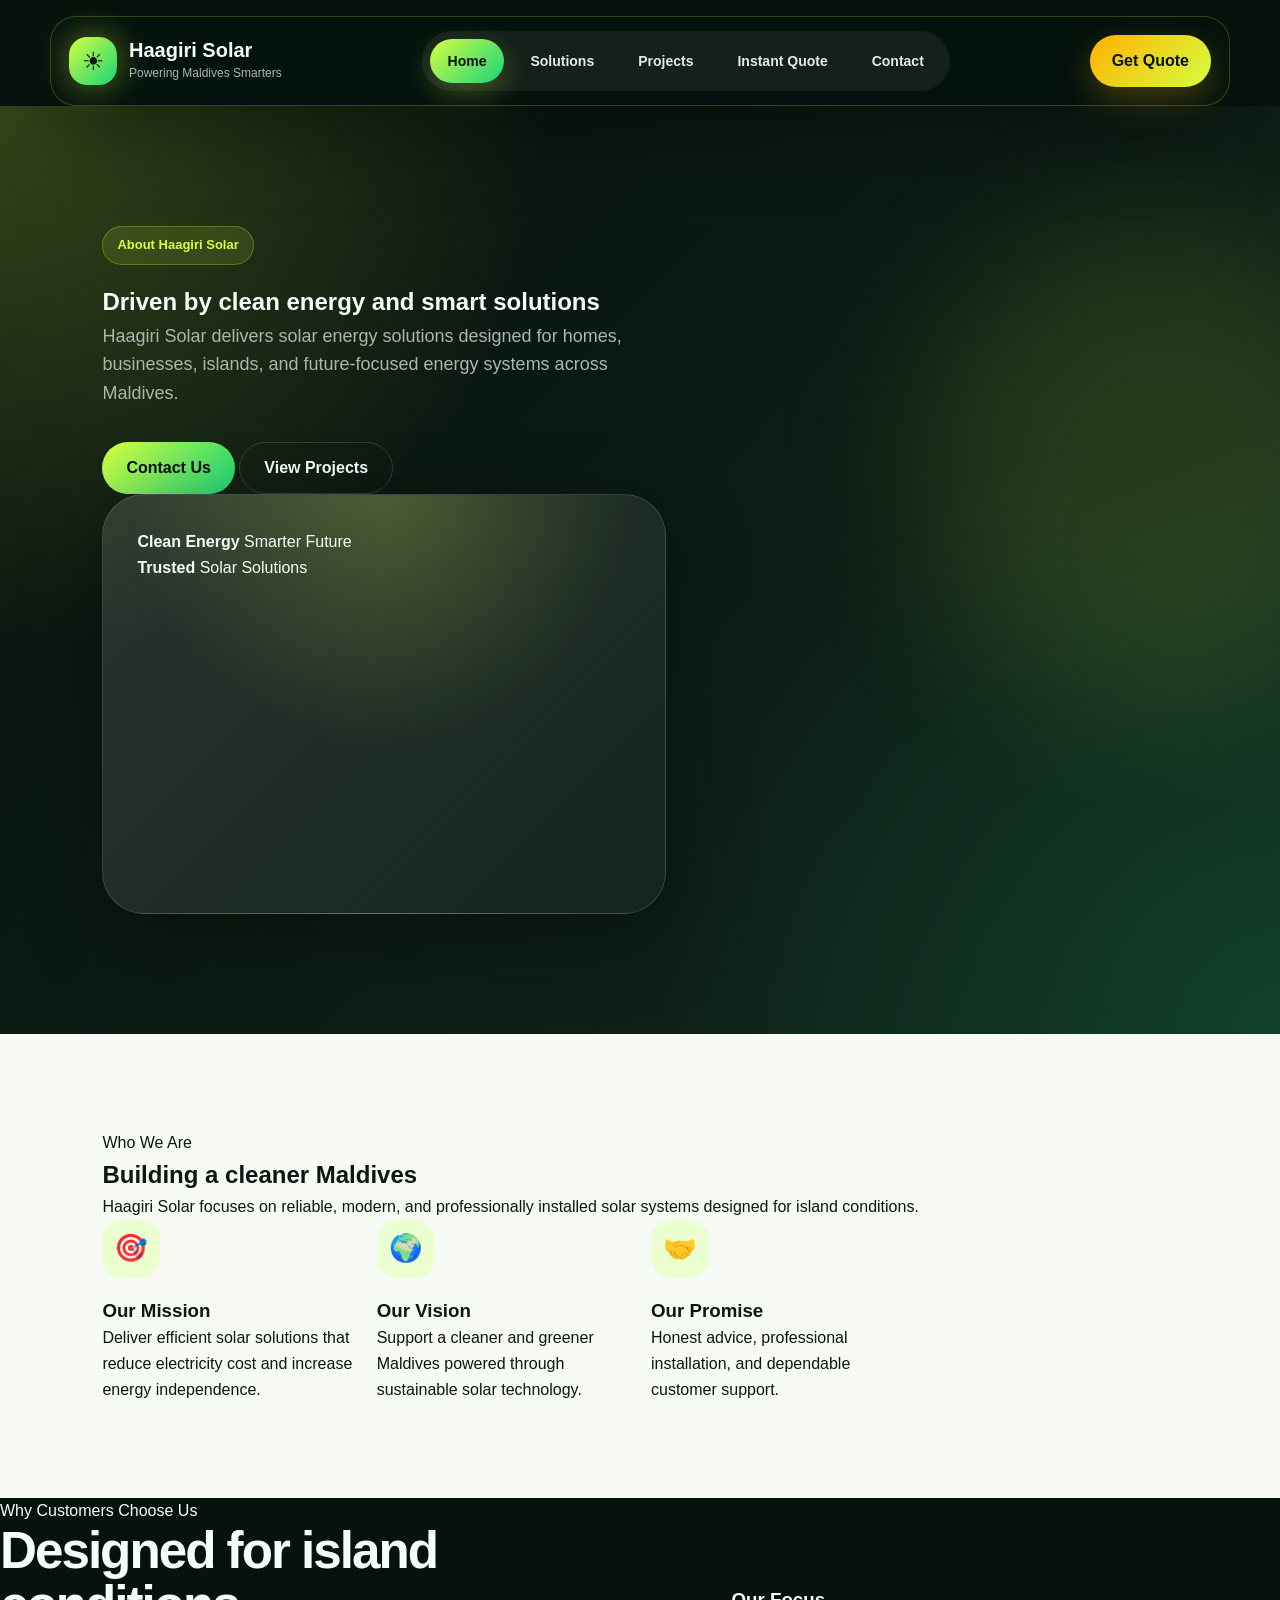
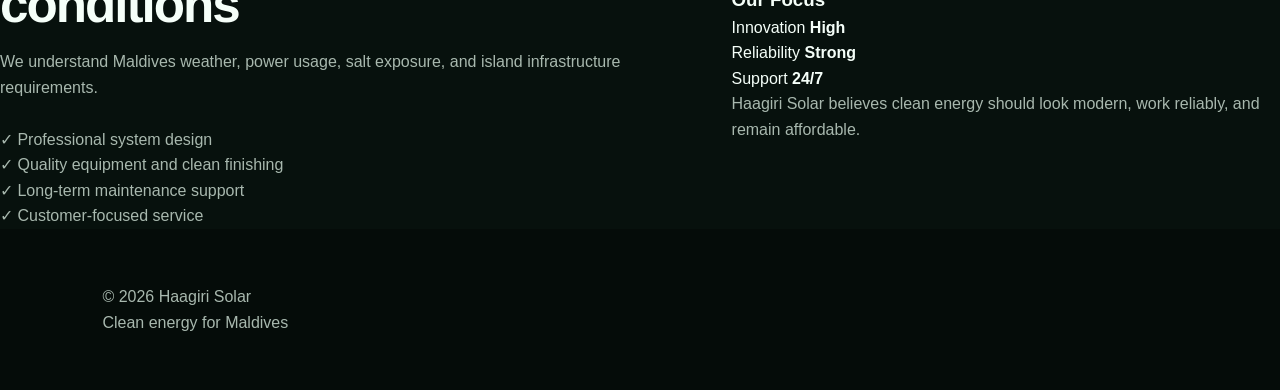
<file: about.html>
<!DOCTYPE html>
<html lang="en">
<head>
<meta charset="UTF-8">
<meta name="viewport" content="width=device-width, initial-scale=1.0">
<title>About | Haagiri Solar</title>

<link rel="stylesheet" href="style.css">
<script defer src="script.js"></script>
</head>
<body>

<header class="header">
  <a href="#home" class="logo">
    <span class="logo-sun">☀</span>
    <div>
      <h1>Haagiri Solar</h1>
      <p>Powering Maldives Smarters</p>
    </div>
  </a>

  <nav id="nav">
    <a href="#home" class="active">Home</a>
    <a href="#solutions">Solutions</a>
    <a href="#projects">Projects</a>
    <a href="#quote">Instant Quote</a>
    <a href="#contact">Contact</a>
  </nav>

  <a href="#quote" class="nav-quote">Get Quote</a>

  <button class="menu-btn" onclick="toggleMenu()">☰</button>
</header>

<section class="hero">
  <div class="hero-glow"></div>

  <div class="container hero-grid">
    <div class="hero-content">

      <div class="badge">About Haagiri Solar</div>

      <h1>Driven by clean energy and smart solutions</h1>

      <p>
        Haagiri Solar delivers solar energy solutions designed for
        homes, businesses, islands, and future-focused energy systems
        across Maldives.
      </p>

      <div class="hero-actions">
        <a href="contact.html" class="btn primary">Contact Us</a>
        <a href="projects.html" class="btn ghost">View Projects</a>
      </div>

    </div>

    <div class="solar-card">

      <div class="floating-card card-one">
        <strong>Clean Energy</strong>
        <span>Smarter Future</span>
      </div>

      <div class="floating-card card-two">
        <strong>Trusted</strong>
        <span>Solar Solutions</span>
      </div>

      <div class="panel-design">
        <span></span><span></span><span></span><span></span>
        <span></span><span></span><span></span><span></span>
        <span></span><span></span><span></span><span></span>
      </div>

    </div>
  </div>
</section>

<section class="section">
  <div class="container">

    <div class="section-head">
      <span>Who We Are</span>
      <h2>Building a cleaner Maldives</h2>
      <p>
        Haagiri Solar focuses on reliable, modern, and professionally
        installed solar systems designed for island conditions.
      </p>
    </div>

    <div class="cards">

      <div class="service-card">
        <div class="icon">🎯</div>
        <h3>Our Mission</h3>
        <p>
          Deliver efficient solar solutions that reduce electricity
          cost and increase energy independence.
        </p>
      </div>

      <div class="service-card">
        <div class="icon">🌍</div>
        <h3>Our Vision</h3>
        <p>
          Support a cleaner and greener Maldives powered through
          sustainable solar technology.
        </p>
      </div>

      <div class="service-card">
        <div class="icon">🤝</div>
        <h3>Our Promise</h3>
        <p>
          Honest advice, professional installation, and dependable
          customer support.
        </p>
      </div>

    </div>

  </div>
</section>

<section class="dark-section">
  <div class="container split">

    <div>
      <span class="mini-title">Why Customers Choose Us</span>

      <h2>Designed for island conditions</h2>

      <p>
        We understand Maldives weather, power usage, salt exposure,
        and island infrastructure requirements.
      </p>

      <div class="check-list">
        <p>✓ Professional system design</p>
        <p>✓ Quality equipment and clean finishing</p>
        <p>✓ Long-term maintenance support</p>
        <p>✓ Customer-focused service</p>
      </div>
    </div>

    <div class="energy-box">
      <h3>Our Focus </h3>

      <div class="energy-row">
        <span>Innovation</span>
        <strong>High </strong>
      </div>

      <div class="energy-row">
        <span>Reliability</span>
        <strong>Strong</strong>
      </div>

      <div class="energy-row">
        <span>Support</span>
        <strong>24/7</strong>
      </div>

      <div class="progress">
        <div></div>
      </div>

      <p>
        Haagiri Solar believes clean energy should look modern,
        work reliably, and remain affordable.
      </p>
    </div>

  </div>
</section>

<footer class="footer">
  <div class="container footer-wrap">
    <p>© 2026 Haagiri Solar</p>
    <p>Clean energy for Maldives</p>
  </div>
</footer>

</body>
</html>
</file>
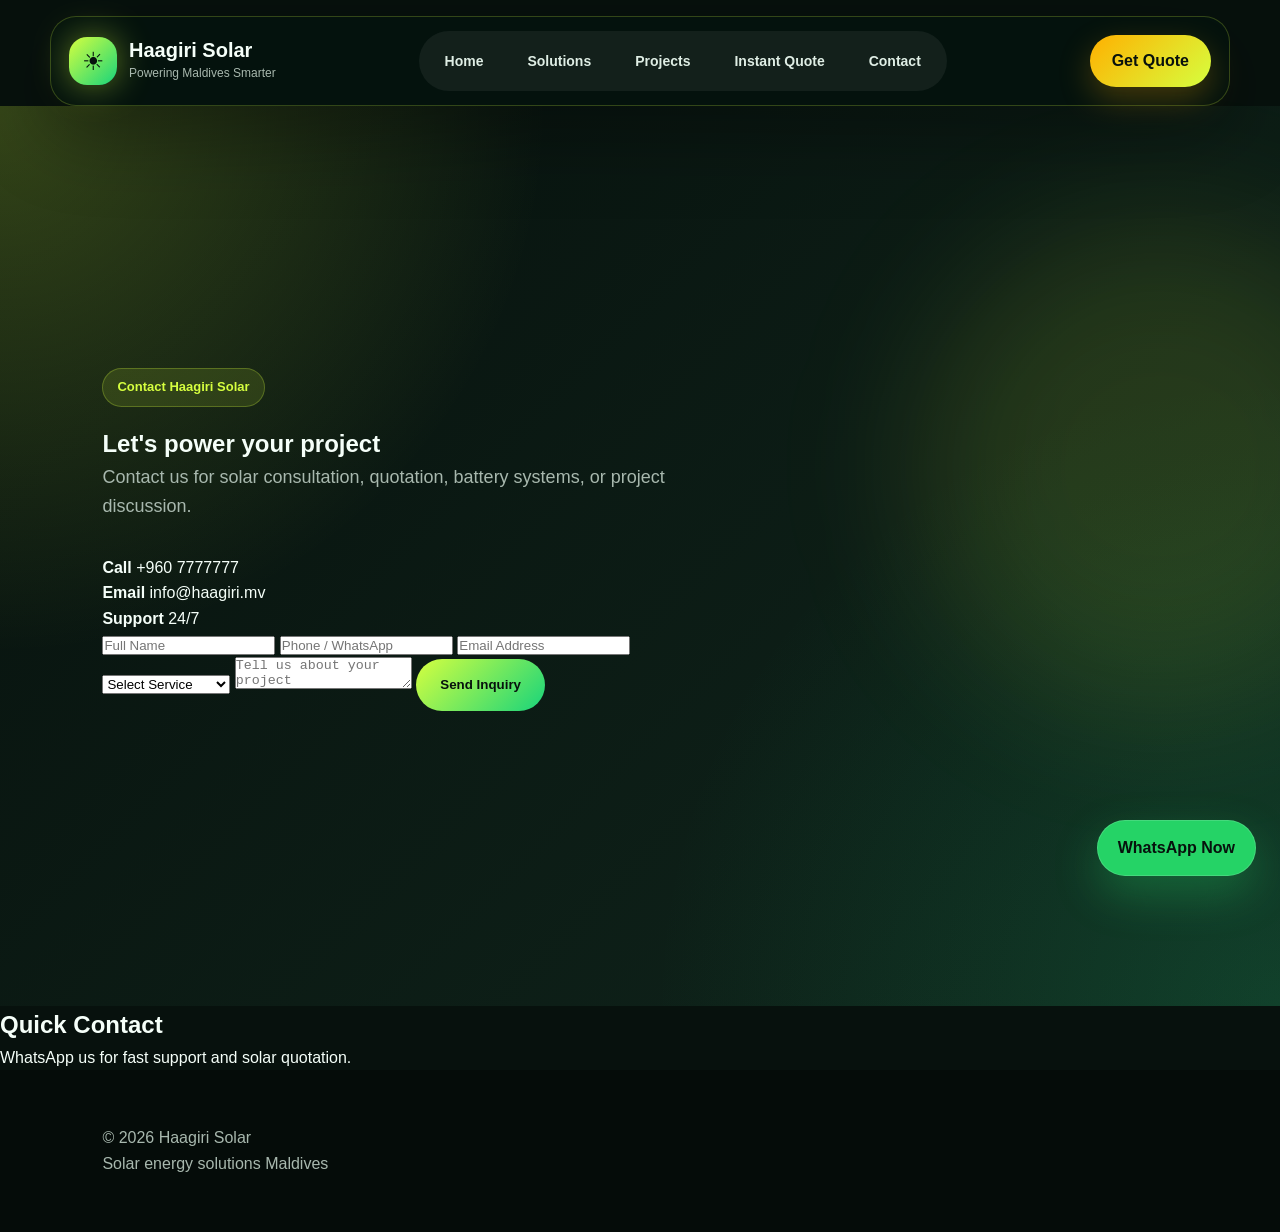
<file: contact.html>
<!DOCTYPE html>
<html lang="en">
<head>
<meta charset="UTF-8">
<meta name="viewport" content="width=device-width, initial-scale=1.0">
<title>Contact | Haagiri Solar</title>

<link rel="stylesheet" href="style.css">
<script defer src="script.js"></script>
</head>
<body>

<header class="header">
  <a href="#home" class="logo">
    <span class="logo-sun">☀</span>
    <div>
      <h1>Haagiri Solar</h1>
      <p>Powering Maldives Smarter</p>
    </div>
  </a>

  <nav id="nav">
  <a href="#home">Home</a>
  <a href="#solutions">Solutions</a>
  <a href="#projects">Projects</a>
  <a href="#quote">Instant Quote</a>
  <a href="#contact">Contact</a>
</nav>

  <a href="#quote" class="nav-quote">Get Quote</a>

  <button class="menu-btn" onclick="toggleMenu()">☰</button>
</header>

<section class="hero">
  <div class="hero-glow"></div>

  <div class="container hero-grid">

    <div class="hero-content">

      <div class="badge">Contact Haagiri Solar</div>

      <h1>Let's power your project</h1>

      <p>
        Contact us for solar consultation, quotation,
        battery systems, or project discussion.
      </p>

      <div class="hero-stats">
        <div>
          <strong>Call</strong>
          <span>+960 7777777</span>
        </div>

        <div>
          <strong>Email</strong>
          <span>info@haagiri.mv</span>
        </div>

        <div>
          <strong>Support</strong>
          <span>24/7</span>
        </div>
      </div>

    </div>

    <form class="quote-form" id="quoteForm">

      <input type="text" id="name" placeholder="Full Name" required>

      <input type="tel" id="phone" placeholder="Phone / WhatsApp" required>

      <input type="email" id="email" placeholder="Email Address">

      <select id="type" required>
        <option value="">Select Service</option>
        <option>Home Solar</option>
        <option>Commercial Solar</option>
        <option>Battery Backup</option>
        <option>Island Solar</option>
      </select>

      <textarea id="message"
      placeholder="Tell us about your project"></textarea>

      <button type="submit" class="btn primary full">
        Send Inquiry
      </button>

      <p class="form-note" id="formNote"></p>

    </form>

  </div>
</section>

<section class="contact-strip">
  <div class="container contact-wrap">

    <div>
      <h2>Quick Contact</h2>
      <p>
        WhatsApp us for fast support and solar quotation.
      </p>
    </div>

    <a class="btn whatsapp"
    href="https://wa.me/9607777777"
    target="_blank">
      WhatsApp Now 
    </a>

  </div>
</section>

<footer class="footer" id="contact">
  <div class="container footer-wrap">
    <p>© 2026 Haagiri Solar</p>
    <p>Solar energy solutions Maldives</p>
  </div>
</footer>

</body>
</html>
</file>
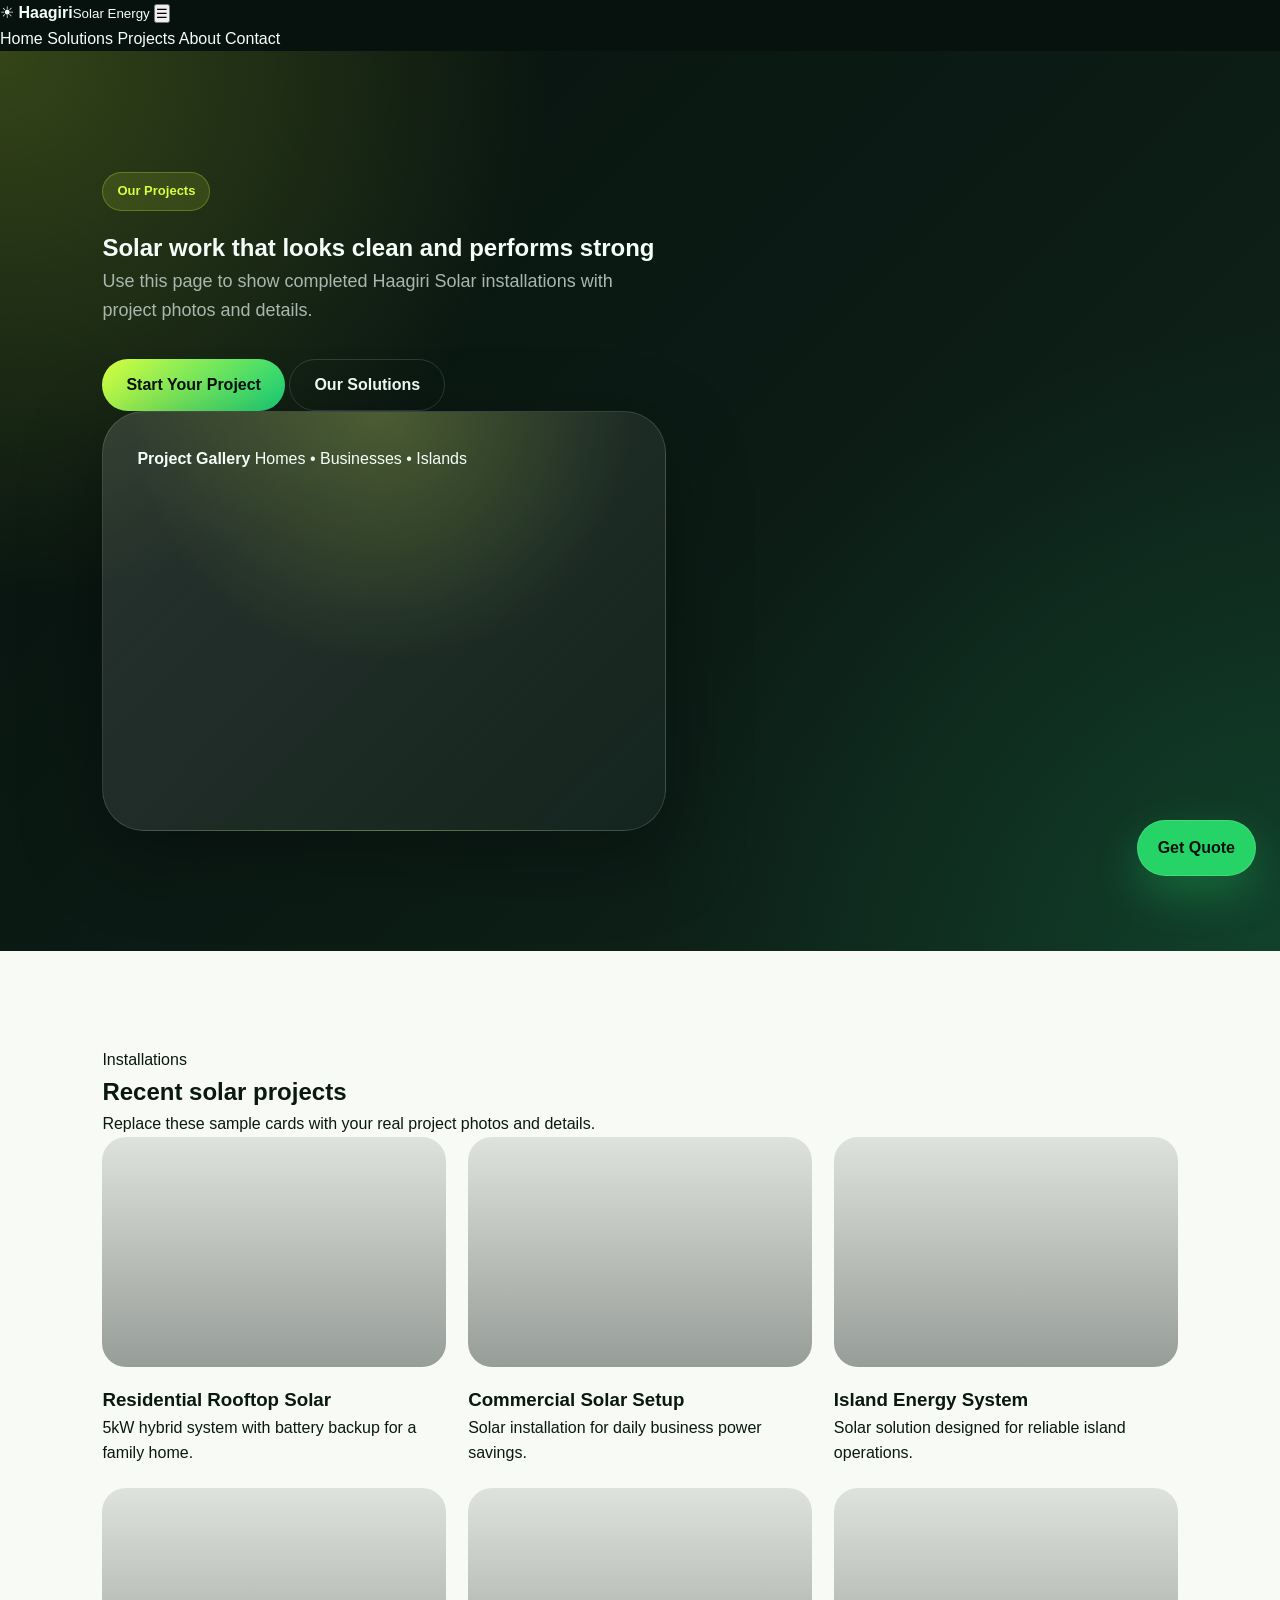
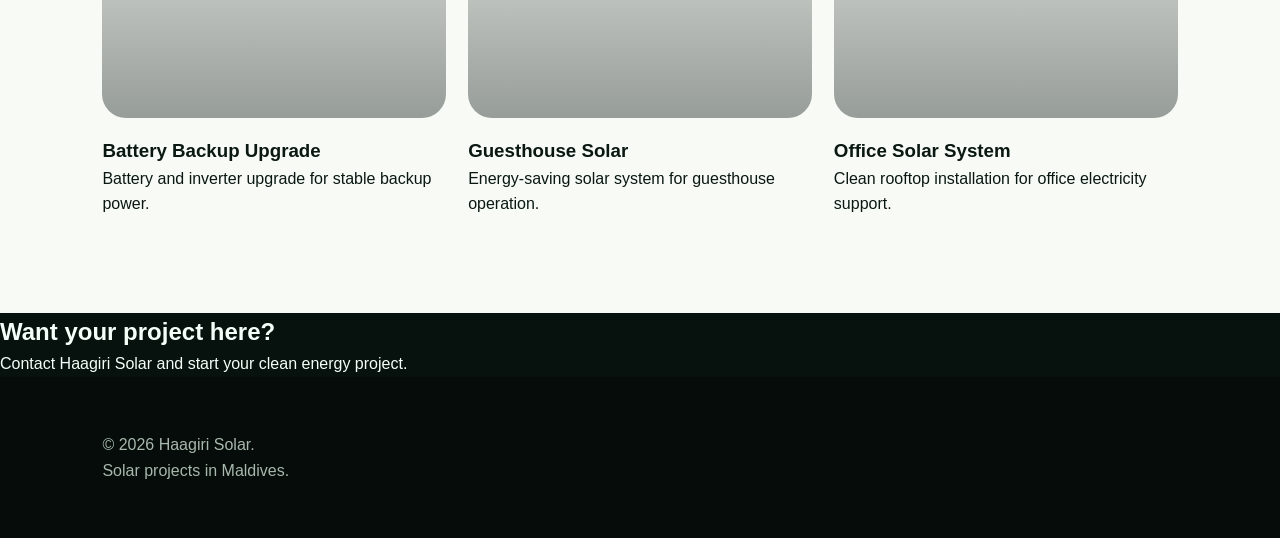
<file: projects.html>
<!DOCTYPE html>
<html lang="en">
<head>
  <meta charset="UTF-8" />
  <meta name="viewport" content="width=device-width, initial-scale=1.0" />
  <title>Projects | Haagiri Solar</title>
  <link rel="stylesheet" href="style.css" />
  <script defer src="script.js"></script>
</head>
<body>

<header class="site-header">
  <div class="container nav-wrap">
    <a href="index.html" class="brand">
      <span class="brand-icon">☀</span>
      <span><strong>Haagiri</strong><small>Solar Energy</small></span>
    </a>
    <button class="nav-toggle" id="navToggle">☰</button>
    <nav class="nav" id="navMenu">
      <a href="index.html">Home</a>
      <a href="solutions.html">Solutions</a>
      <a href="projects.html">Projects</a>
      <a href="about.html">About</a>
      <a href="contact.html">Contact</a>
    </nav>
  </div>
</header>

<section class="hero">
  <div class="container hero-grid">
    <div class="hero-content">
      <div class="badge">Our Projects</div>
      <h1>Solar work that looks clean and performs strong</h1>
      <p>Use this page to show completed Haagiri Solar installations with project photos and details.</p>
      <div class="hero-actions">
        <a href="contact.html" class="btn primary">Start Your Project</a>
        <a href="solutions.html" class="btn ghost">Our Solutions</a>
      </div>
    </div>

    <div class="solar-card">
      <div class="floating-card card-one">
        <strong>Project Gallery</strong>
        <span>Homes • Businesses • Islands</span>
      </div>
      <div class="panel-design">
        <span></span><span></span><span></span><span></span>
        <span></span><span></span><span></span><span></span>
        <span></span><span></span><span></span><span></span>
      </div>
    </div>
  </div>
</section>

<section class="section">
  <div class="container">
    <div class="section-head">
      <span>Installations</span>
      <h2>Recent solar projects</h2>
      <p>Replace these sample cards with your real project photos and details.</p>
    </div>

    <div class="project-grid">
      <div class="project-card">
        <div class="project-img one"></div>
        <h3>Residential Rooftop Solar</h3>
        <p>5kW hybrid system with battery backup for a family home.</p>
      </div>

      <div class="project-card">
        <div class="project-img two"></div>
        <h3>Commercial Solar Setup</h3>
        <p>Solar installation for daily business power savings.</p>
      </div>

      <div class="project-card">
        <div class="project-img three"></div>
        <h3>Island Energy System</h3>
        <p>Solar solution designed for reliable island operations.</p>
      </div>

      <div class="project-card">
        <div class="project-img one"></div>
        <h3>Battery Backup Upgrade</h3>
        <p>Battery and inverter upgrade for stable backup power.</p>
      </div>

      <div class="project-card">
        <div class="project-img two"></div>
        <h3>Guesthouse Solar</h3>
        <p>Energy-saving solar system for guesthouse operation.</p>
      </div>

      <div class="project-card">
        <div class="project-img three"></div>
        <h3>Office Solar System</h3>
        <p>Clean rooftop installation for office electricity support.</p>
      </div>
    </div>
  </div>
</section>

<section class="contact-strip">
  <div class="container contact-wrap">
    <div>
      <h2>Want your project here?</h2>
      <p>Contact Haagiri Solar  and start your clean energy project.</p>
    </div>
    <a class="btn whatsapp" href="contact.html">Get Quote</a>
  </div>
</section>

<footer class="footer">
  <div class="container footer-wrap">
    <p>© 2026 Haagiri Solar.</p>
    <p>Solar projects in Maldives.</p>
  </div>
</footer>

</body>
</html>
</file>
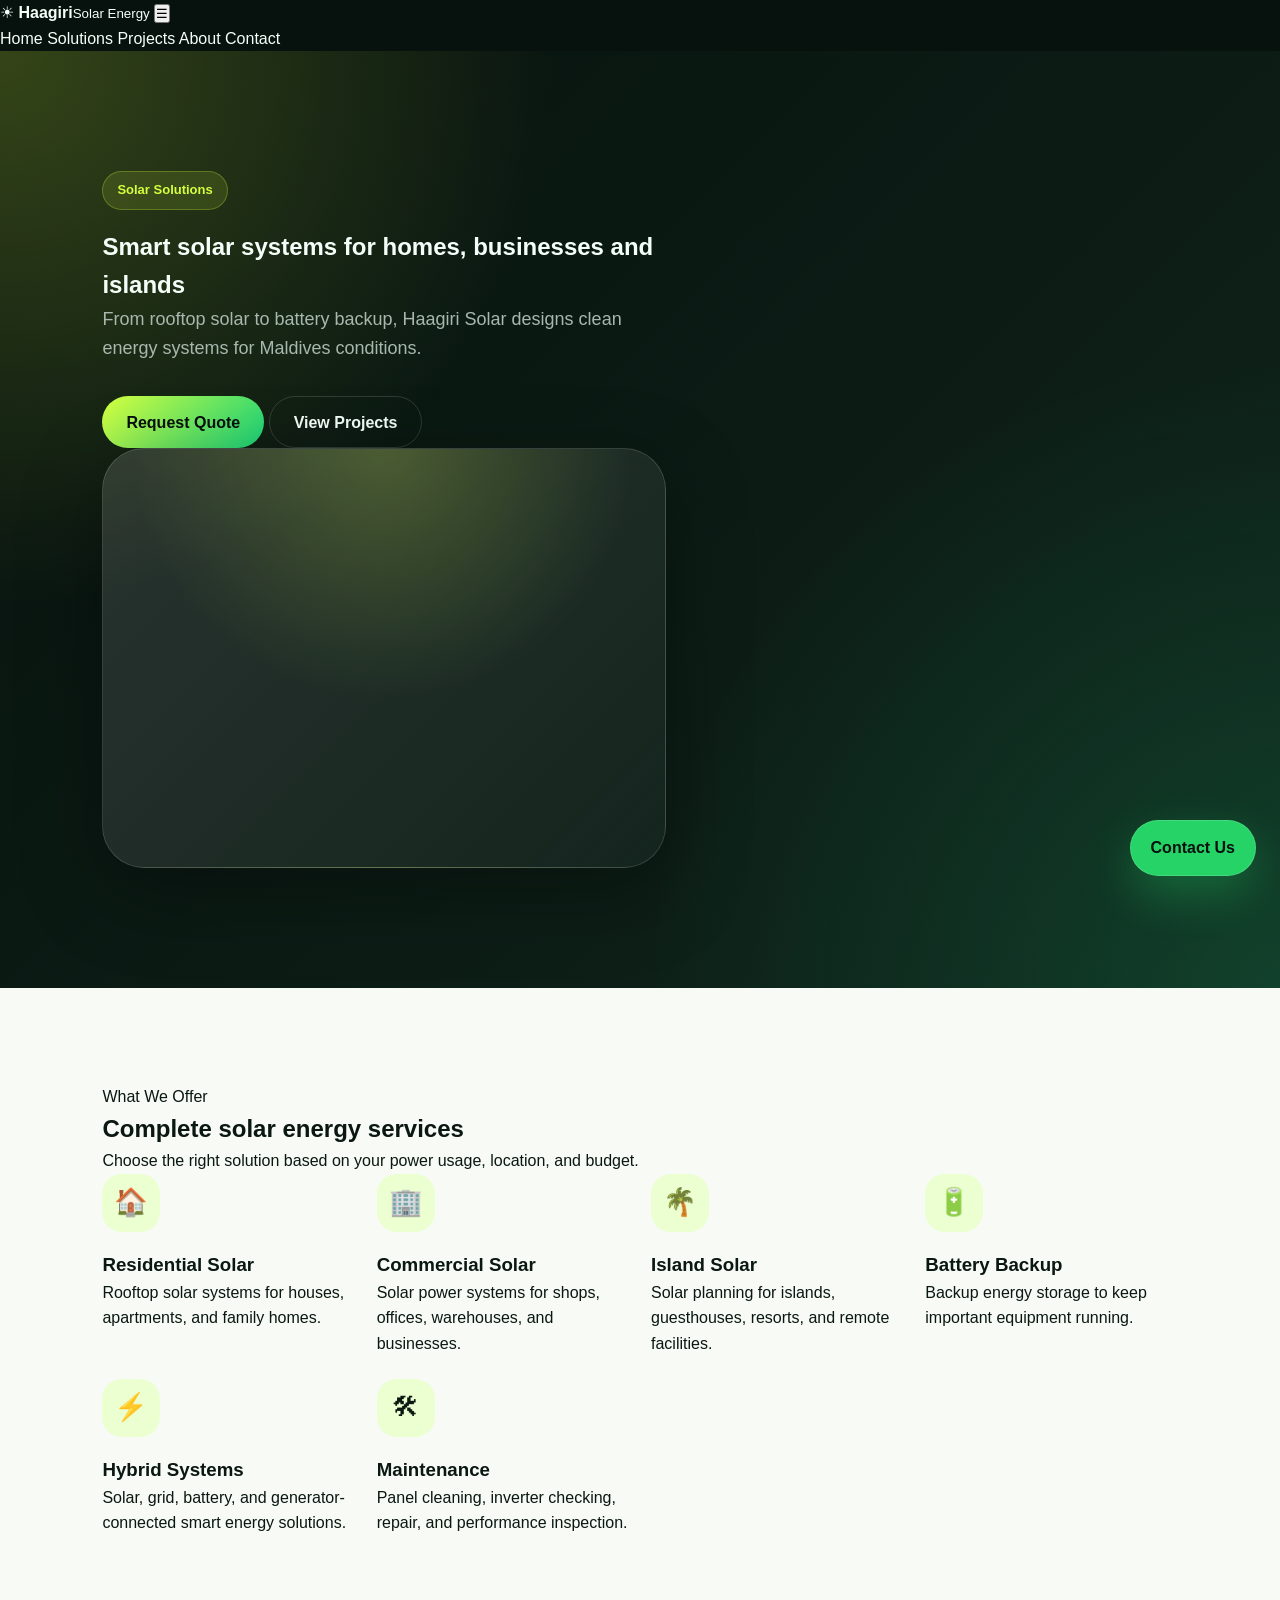
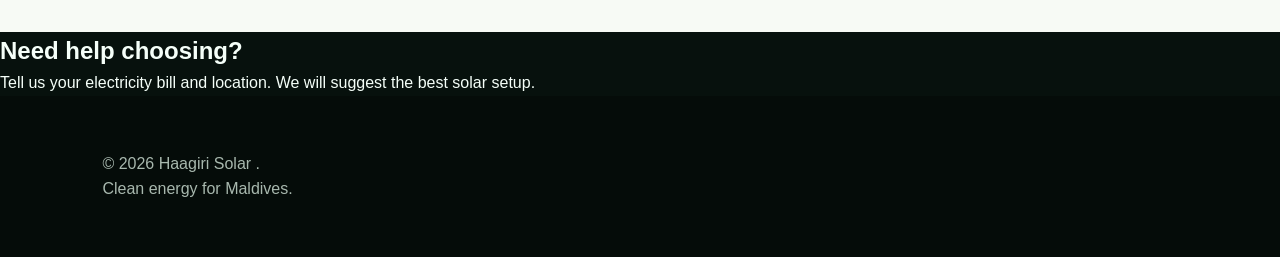
<file: solutions.html>
<!DOCTYPE html>
<html lang="en">
<head>
  <meta charset="UTF-8" />
  <meta name="viewport" content="width=device-width, initial-scale=1.0" />
  <title>Solutions | Haagiri Solar</title>
  <link rel="stylesheet" href="style.css" />
  <script defer src="script.js"></script>
</head>
<body>

<header class="site-header">
  <div class="container nav-wrap">
    <a href="index.html" class="brand">
      <span class="brand-icon">☀</span>
      <span><strong>Haagiri</strong><small>Solar Energy</small></span>
    </a>
    <button class="nav-toggle" id="navToggle">☰</button>
    <nav class="nav" id="navMenu">
      <a href="index.html">Home</a>
      <a href="solutions.html">Solutions</a>
      <a href="projects.html">Projects</a>
      <a href="about.html">About</a>
      <a href="contact.html">Contact</a>
    </nav>
  </div>
</header>

<section class="hero">
  <div class="container hero-grid">
    <div class="hero-content">
      <div class="badge">Solar Solutions</div>
      <h1>Smart solar systems for homes, businesses and islands</h1>
      <p>From rooftop solar to battery backup, Haagiri Solar designs clean energy systems for Maldives conditions.</p>
      <div class="hero-actions">
        <a href="contact.html" class="btn primary">Request Quote</a>
        <a href="projects.html" class="btn ghost">View Projects</a>
      </div>
    </div>

    <div class="solar-card">
      <div class="panel-design">
        <span></span><span></span><span></span><span></span>
        <span></span><span></span><span></span><span></span>
        <span></span><span></span><span></span><span></span>
      </div>
    </div>
  </div>
</section>

<section class="section">
  <div class="container">
    <div class="section-head">
      <span>What We Offer</span>
      <h2>Complete solar energy services</h2>
      <p>Choose the right solution based on your power usage, location, and budget.</p>
    </div>

    <div class="cards">
      <div class="service-card">
        <div class="icon">🏠</div>
        <h3>Residential Solar</h3>
        <p>Rooftop solar systems for houses, apartments, and family homes.</p>
      </div>

      <div class="service-card">
        <div class="icon">🏢</div>
        <h3>Commercial Solar</h3>
        <p>Solar power systems for shops, offices, warehouses, and businesses.</p>
      </div>

      <div class="service-card">
        <div class="icon">🌴</div>
        <h3>Island Solar</h3>
        <p>Solar planning for islands, guesthouses, resorts, and remote facilities.</p>
      </div>

      <div class="service-card">
        <div class="icon">🔋</div>
        <h3>Battery Backup</h3>
        <p>Backup energy storage to keep important equipment running.</p>
      </div>

      <div class="service-card">
        <div class="icon">⚡</div>
        <h3>Hybrid Systems</h3>
        <p>Solar, grid, battery, and generator-connected smart energy solutions.</p>
      </div>

      <div class="service-card">
        <div class="icon">🛠</div>
        <h3>Maintenance</h3>
        <p>Panel cleaning, inverter checking, repair, and performance inspection.</p>
      </div>
    </div>
  </div>
</section>

<section class="contact-strip">
  <div class="container contact-wrap">
    <div>
      <h2>Need help choosing?</h2>
      <p>Tell us your electricity bill and location. We will suggest the best solar setup.</p>
    </div>
    <a class="btn whatsapp" href="contact.html">Contact Us</a>
  </div>
</section>

<footer class="footer">
  <div class="container footer-wrap">
    <p>© 2026 Haagiri Solar .</p>
    <p>Clean energy for Maldives.</p>
  </div>
</footer>

</body>
</html>
</file>
<file: style.css>
/* ===============================
   1. ROOT COLORS
================================ */
:root {
  --bg: #07110d;
  --bg2: #0e1f18;
  --text: #f5fff9;
  --muted: #a8b8ae;
  --brand: #d6ff3f;
  --accent: #18d47b;
  --orange: #ffb000;
  --border: rgba(255, 255, 255, 0.14);
  --shadow: 0 25px 80px rgba(0, 0, 0, 0.35);
}

/* ===============================
   2. BASIC RESET
================================ */
* {
  box-sizing: border-box;
  margin: 0;
  padding: 0;
}

html {
  scroll-behavior: smooth;
  scroll-padding-top: 120px;
}

body {
  font-family: "Inter", sans-serif;
  background: var(--bg);
  color: var(--text);
  line-height: 1.6;
  overflow-x: hidden;
}

a {
  color: inherit;
  text-decoration: none;
}

/* ===============================
   3. MAIN NAVBAR
================================ */
.header {
  position: sticky;
  top: 16px;
  z-index: 999;
  width: min(1180px, calc(100% - 28px));
  margin: 16px auto 0;
  padding: 14px 18px;
  display: flex;
  align-items: center;
  justify-content: space-between;
  background: rgba(5, 20, 15, 0.72);
  backdrop-filter: blur(22px);
  border: 1px solid rgba(214, 255, 63, 0.22);
  border-radius: 26px;
  box-shadow: var(--shadow);
}

.logo {
  display: flex;
  align-items: center;
  gap: 12px;
}

.logo-sun {
  width: 48px;
  height: 48px;
  display: grid;
  place-items: center;
  border-radius: 18px;
  background: linear-gradient(135deg, var(--brand), var(--accent));
  color: #06120d;
  font-size: 25px;
  box-shadow: 0 0 35px rgba(214, 255, 63, 0.45);
  animation: sunPulse 2.5s infinite;
}

.logo h1 {
  font-size: 20px;
  line-height: 1;
}

.logo p {
  margin-top: 4px;
  font-size: 12px;
  color: var(--muted);
}

#nav {
  display: flex;
  align-items: center;
  gap: 8px;
  padding: 8px;
  background: rgba(255, 255, 255, 0.06);
  border-radius: 999px;
}

#nav a {
  padding: 11px 18px;
  border-radius: 999px;
  color: #dfeee5;
  font-size: 14px;
  font-weight: 800;
  transition: 0.25s ease;
}

#nav a:hover,
#nav a.active {
  color: #07110d;
  background: linear-gradient(135deg, var(--brand), var(--accent));
  box-shadow: 0 10px 28px rgba(214, 255, 63, 0.25);
}

.nav-quote {
  padding: 13px 22px;
  border-radius: 999px;
  background: linear-gradient(135deg, var(--orange), var(--brand));
  color: #07110d;
  font-weight: 900;
  box-shadow: 0 12px 32px rgba(255, 176, 0, 0.25);
}

.menu-btn {
  display: none;
  border: 0;
  background: linear-gradient(135deg, var(--brand), var(--accent));
  color: #07110d;
  width: 46px;
  height: 46px;
  border-radius: 16px;
  font-size: 24px;
  cursor: pointer;
}

@keyframes sunPulse {
  0%, 100% {
    box-shadow: 0 0 25px rgba(214, 255, 63, 0.35);
  }
  50% {
    box-shadow: 0 0 55px rgba(214, 255, 63, 0.75);
  }
}

/* ===============================
   4. HERO SECTION
================================ */
.hero {
  position: relative;
  min-height: 100vh;
  padding: 120px 8%;
  display: grid;
  grid-template-columns: 1.1fr 0.9fr;
  gap: 50px;
  align-items: center;
  background:
    radial-gradient(circle at top left, rgba(214, 255, 63, 0.22), transparent 35%),
    radial-gradient(circle at bottom right, rgba(24, 212, 123, 0.16), transparent 40%),
    linear-gradient(135deg, #07110d, #10251c);
}

.hero-glow {
  position: absolute;
  width: 480px;
  height: 480px;
  border-radius: 50%;
  background: rgba(214, 255, 63, 0.12);
  filter: blur(70px);
  right: -120px;
  top: 120px;
}

.hero-content {
  position: relative;
  z-index: 2;
}

.badge {
  display: inline-flex;
  padding: 8px 14px;
  border-radius: 999px;
  background: rgba(214, 255, 63, 0.12);
  color: var(--brand);
  border: 1px solid rgba(214, 255, 63, 0.25);
  font-size: 13px;
  font-weight: 800;
  margin-bottom: 18px;
}

.hero h2 {
  font-size: clamp(42px, 7vw, 82px);
  line-height: 0.95;
  letter-spacing: -3px;
  margin-bottom: 24px;
}

.hero p {
  color: var(--muted);
  max-width: 620px;
  font-size: 18px;
  margin-bottom: 34px;
}

.hero-buttons {
  display: flex;
  gap: 14px;
  flex-wrap: wrap;
}

/* ===============================
   5. BUTTONS
================================ */
.btn {
  display: inline-flex;
  align-items: center;
  justify-content: center;
  min-height: 52px;
  padding: 0 24px;
  border-radius: 999px;
  border: 1px solid var(--border);
  font-weight: 900;
  cursor: pointer;
  transition: 0.25s;
}

.btn.primary {
  background: linear-gradient(135deg, var(--brand), var(--accent));
  color: #07110d;
  border: none;
}

.btn.secondary {
  background: rgba(255, 255, 255, 0.06);
  color: var(--text);
}

.btn:hover {
  transform: translateY(-3px);
}

/* ===============================
   6. HERO SOLAR CARD
================================ */
.solar-card {
  position: relative;
  z-index: 2;
  min-height: 420px;
  border-radius: 42px;
  padding: 34px;
  background:
    linear-gradient(135deg, rgba(255,255,255,0.13), rgba(255,255,255,0.03)),
    radial-gradient(circle at top, rgba(214,255,63,0.22), transparent 50%);
  border: 1px solid var(--border);
  box-shadow: var(--shadow);
}

.sun {
  width: 110px;
  height: 110px;
  border-radius: 50%;
  background: linear-gradient(135deg, var(--orange), var(--brand));
  box-shadow: 0 0 90px rgba(214, 255, 63, 0.45);
  margin-bottom: 35px;
}

.solar-card h3 {
  font-size: 28px;
  margin-bottom: 20px;
}

.power-box {
  padding: 24px;
  border-radius: 26px;
  background: rgba(255,255,255,.08);
  border: 1px solid var(--border);
  margin-bottom: 18px;
}

.power-box strong {
  display: block;
  font-size: 42px;
  color: var(--brand);
}

.power-box span {
  color: var(--muted);
}

.mini-grid {
  display: grid;
  grid-template-columns: 1fr 1fr;
  gap: 14px;
}

.mini-grid div {
  padding: 20px;
  border-radius: 22px;
  background: rgba(255,255,255,.08);
  border: 1px solid var(--border);
}

.mini-grid b {
  color: var(--brand);
  font-size: 24px;
}

.mini-grid small {
  display: block;
  color: var(--muted);
}

/* ===============================
   7. STATS SECTION
================================ */
.stats {
  display: grid;
  grid-template-columns: repeat(4, 1fr);
  gap: 1px;
  background: rgba(255,255,255,.08);
}

.stats div {
  padding: 34px 20px;
  text-align: center;
  background: #08140f;
}

.stats h3 {
  color: var(--brand);
  font-size: 34px;
}

.stats p {
  color: var(--muted);
}

/* ===============================
   8. GENERAL SECTIONS
================================ */
.section {
  padding: 96px 8%;
  background: #f7faf5;
  color: #0a1811;
}

.section-title {
  text-align: center;
  max-width: 760px;
  margin: 0 auto 46px;
}

.section-title span {
  display: inline-flex;
  padding: 8px 14px;
  border-radius: 999px;
  background: rgba(24, 212, 123, 0.12);
  color: #0c7d48;
  font-size: 13px;
  font-weight: 900;
  margin-bottom: 16px;
}

.section-title h2 {
  font-size: clamp(32px, 4vw, 54px);
  line-height: 1.05;
  letter-spacing: -2px;
}

/* ===============================
   9. SOLUTIONS CARDS
================================ */
.cards {
  display: grid;
  grid-template-columns: repeat(4, 1fr);
  gap: 22px;
}

.card {
  padding: 28px;
  border-radius: 30px;
  background: white;
  box-shadow: 0 18px 50px rgba(7, 17, 13, 0.08);
  border: 1px solid rgba(7, 17, 13, 0.08);
  transition: 0.25s;
}

.card:hover {
  transform: translateY(-8px);
}

.icon {
  width: 58px;
  height: 58px;
  display: grid;
  place-items: center;
  border-radius: 20px;
  background: #ecffd1;
  font-size: 27px;
  margin-bottom: 18px;
}

.card h3 {
  font-size: 21px;
  margin-bottom: 8px;
}

.card p {
  color: #5e6b63;
}

/* ===============================
   10. DARK FEATURE SECTION
================================ */
.dark-strip {
  background:
    radial-gradient(circle at right, rgba(214, 255, 63, 0.16), transparent 35%),
    #07110d;
  color: var(--text);
}

.split {
  display: grid;
  grid-template-columns: 1fr 0.8fr;
  gap: 46px;
  align-items: center;
}

.split h2 {
  font-size: clamp(32px, 4vw, 52px);
  line-height: 1.05;
  letter-spacing: -2px;
  margin-bottom: 18px;
}

.split p {
  color: var(--muted);
}

.check-list {
  margin-top: 26px;
  list-style: none;
}

.check-list li {
  padding: 12px 0;
  border-bottom: 1px solid var(--border);
}

.check-list li::before {
  content: "✓ ";
  color: var(--brand);
  font-weight: 900;
}

.feature-panel {
  padding: 32px;
  border-radius: 34px;
  background: rgba(255,255,255,.08);
  border: 1px solid var(--border);
  box-shadow: var(--shadow);
}

.feature-panel h3 {
  font-size: 28px;
  margin-bottom: 10px;
}

.price {
  color: var(--brand);
  font-size: 34px;
  font-weight: 900;
  margin: 24px 0;
}

/* ===============================
   11. PROJECTS SECTION
================================ */
.project-grid {
  display: grid;
  grid-template-columns: repeat(3, 1fr);
  gap: 22px;
}

.project {
  padding: 16px;
  border-radius: 30px;
  background: white;
  box-shadow: 0 18px 50px rgba(7, 17, 13, 0.08);
}

.project-img {
  height: 230px;
  border-radius: 24px;
  margin-bottom: 18px;
  background-size: cover;
  background-position: center;
}

.project-img.one {
  background:
    linear-gradient(rgba(7,17,13,.1), rgba(7,17,13,.4)),
    url("https://images.unsplash.com/photo-1509391366360-2e959784a276?auto=format&fit=crop&w=900&q=80");
}

.project-img.two {
  background:
    linear-gradient(rgba(7,17,13,.1), rgba(7,17,13,.4)),
    url("https://images.unsplash.com/photo-1497440001374-f26997328c1b?auto=format&fit=crop&w=900&q=80");
}

.project-img.three {
  background:
    linear-gradient(rgba(7,17,13,.1), rgba(7,17,13,.4)),
    url("https://images.unsplash.com/photo-1508514177221-188b1cf16e9d?auto=format&fit=crop&w=900&q=80");
}

.project h3,
.project p {
  padding: 0 10px;
}

.project p {
  color: #5e6b63;
}

/* ===============================
   12. FENAKA INSTANT QUOTE SECTION
================================ */
.quote-section {
  padding: 110px 8%;
  background:
    radial-gradient(circle at top left, rgba(214,255,63,.22), transparent 35%),
    radial-gradient(circle at bottom right, rgba(24,212,123,.15), transparent 40%),
    linear-gradient(135deg, #06120d, #10251c);
  color: var(--text);
}

.quote-box {
  width: min(1120px, 100%);
  margin: auto;
  display: grid;
  grid-template-columns: 0.85fr 1.15fr;
  gap: 34px;
  align-items: start;
  padding: 36px;
  border-radius: 36px;
  background: rgba(255,255,255,.08);
  border: 1px solid rgba(214,255,63,.18);
  box-shadow: 0 30px 80px rgba(0,0,0,.35);
  backdrop-filter: blur(20px);
}

.quote-info h2 {
  color: var(--text);
  font-size: clamp(32px, 4vw, 54px);
  line-height: 1;
  letter-spacing: -2px;
  margin: 12px 0;
}

.quote-info p {
  color: var(--muted);
  font-size: 17px;
}

.fenaka-form {
  display: grid;
  grid-template-columns: 1fr 1fr;
  gap: 18px;
}

.form-group {
  display: flex;
  flex-direction: column;
  gap: 8px;
}

.form-group label {
  color: var(--brand);
  font-size: 13px;
  font-weight: 900;
}

.form-group input,
.form-group textarea {
  width: 100%;
  min-height: 56px;
  border-radius: 18px;
  border: 1px solid rgba(255,255,255,.16);
  background: rgba(255,255,255,.09);
  color: var(--text);
  padding: 0 16px;
  font-size: 15px;
  outline: none;
}

.form-group textarea {
  min-height: 120px;
  padding-top: 16px;
  resize: vertical;
}

.form-group input::placeholder,
.form-group textarea::placeholder {
  color: rgba(245,255,249,.48);
}

.form-group input:focus,
.form-group textarea:focus {
  border-color: var(--brand);
  box-shadow: 0 0 0 4px rgba(214,255,63,.12);
}

.full-field {
  grid-column: 1 / -1;
}

.fenaka-form button {
  min-height: 58px;
  border-radius: 20px;
  font-size: 16px;
}

/* ===============================
   13. FOOTER / CONTACT
================================ */
.footer,
footer {
  padding: 55px 8%;
  background: #050c09;
  color: var(--muted);
  display: flex;
  justify-content: space-between;
  gap: 24px;
}

footer h2 {
  color: var(--text);
  font-size: 28px;
}

/* ===============================
   14. FLOATING WHATSAPP BUTTON
================================ */
.whatsapp {
  position: fixed;
  right: 24px;
  bottom: 24px;
  z-index: 999;
  padding: 14px 20px;
  border-radius: 999px;
  background: #25d366;
  color: #07110d;
  font-weight: 900;
  box-shadow: 0 18px 45px rgba(37, 211, 102, 0.3);
}

/* ===============================
   15. TABLET RESPONSIVE
================================ */
@media (max-width: 950px) {
  .hero,
  .split,
  .quote-box {
    grid-template-columns: 1fr;
  }

  .cards {
    grid-template-columns: 1fr 1fr;
  }

  .project-grid {
    grid-template-columns: 1fr 1fr;
  }

  .nav-quote {
    display: none;
  }

  .menu-btn {
    display: block;
  }

  #nav {
    position: absolute;
    top: 82px;
    left: 0;
    right: 0;
    display: none;
    flex-direction: column;
    border-radius: 24px;
    padding: 16px;
    background: rgba(5, 20, 15, 0.96);
    border: 1px solid rgba(214, 255, 63, 0.18);
  }

  #nav.show {
    display: flex;
  }

  #nav a {
    width: 100%;
    text-align: center;
  }
}

/* ===============================
   16. MOBILE RESPONSIVE
================================ */
@media (max-width: 650px) {
  .header {
    top: 10px;
    padding: 12px;
    border-radius: 22px;
  }

  .logo h1 {
    font-size: 17px;
  }

  .logo p {
    font-size: 11px;
  }

  .logo-sun {
    width: 42px;
    height: 42px;
  }

  .hero {
    grid-template-columns: 1fr;
    padding: 95px 18px 70px;
  }

  .hero h2 {
    letter-spacing: -2px;
  }

  .stats,
  .cards,
  .project-grid,
  .fenaka-form {
    grid-template-columns: 1fr;
  }

  .quote-section,
  .section {
    padding: 70px 18px;
  }

  .quote-box {
    padding: 24px;
    border-radius: 28px;
  }

  .full-field {
    grid-column: auto;
  }

  footer {
    flex-direction: column;
  }

  .whatsapp {
    right: 16px;
    bottom: 16px;
  }
}
/* ===============================
   ADMIN DASHBOARD 
================================ */
.admin-body {
  background:
    radial-gradient(circle at top left, rgba(214,255,63,.18), transparent 35%),
    #06120d;
  color: #f5fff9;
  min-height: 100vh;
}

.admin-header {
  width: min(1200px, calc(100% - 28px));
  margin: 20px auto;
  padding: 22px 26px;
  border-radius: 26px;
  background: rgba(255,255,255,.08);
  border: 1px solid rgba(214,255,63,.18);
  display: flex;
  justify-content: space-between;
  align-items: center;
}

.admin-header h1 {
  font-size: 28px;
}

.admin-header p {
  color: #a8b8ae;
}

.admin-home {
  padding: 12px 20px;
  border-radius: 999px;
  background: linear-gradient(135deg, #d6ff3f, #18d47b);
  color: #07110d;
  font-weight: 900;
}

.admin-main {
  width: min(1200px, calc(100% - 28px));
  margin: 0 auto 50px;
}

.admin-stats {
  display: grid;
  grid-template-columns: repeat(5, 1fr);
  gap: 14px;
  margin-bottom: 18px;
}

.admin-stats div {
  padding: 22px;
  border-radius: 24px;
  background: rgba(255,255,255,.08);
  border: 1px solid rgba(255,255,255,.12);
}

.admin-stats h3 {
  color: #d6ff3f;
  font-size: 32px;
}

.admin-stats p {
  color: #a8b8ae;
}

.admin-tools {
  display: grid;
  grid-template-columns: 1fr 220px 180px;
  gap: 14px;
  margin-bottom: 18px;
}

.admin-tools input,
.admin-tools select,
.admin-tools button {
  min-height: 52px;
  border-radius: 16px;
  border: 1px solid rgba(255,255,255,.14);
  background: rgba(255,255,255,.08);
  color: #f5fff9;
  padding: 0 16px;
  font: inherit;
  outline: none;
}

.admin-tools button {
  background: linear-gradient(135deg, #d6ff3f, #18d47b);
  color: #07110d;
  font-weight: 900;
  cursor: pointer;
}

.admin-tools option {
  color: #07110d;
}

.admin-table-wrap {
  overflow-x: auto;
  border-radius: 24px;
  background: rgba(255,255,255,.08);
  border: 1px solid rgba(255,255,255,.12);
}

.admin-table {
  width: 100%;
  border-collapse: collapse;
  min-width: 900px;
}

.admin-table th,
.admin-table td {
  padding: 16px;
  text-align: left;
  border-bottom: 1px solid rgba(255,255,255,.1);
}

.admin-table th {
  color: #d6ff3f;
  font-size: 13px;
  text-transform: uppercase;
}

.status-pill {
  display: inline-flex;
  padding: 7px 12px;
  border-radius: 999px;
  font-size: 12px;
  font-weight: 900;
  background: rgba(255,255,255,.12);
}

.status-pill.New {
  background: rgba(214,255,63,.18);
  color: #d6ff3f;
}

.status-pill.Contacted {
  background: rgba(0,174,255,.18);
  color: #74d8ff;
}

.status-pill.Quoted {
  background: rgba(255,176,0,.18);
  color: #ffca55;
}

.status-pill.Closed {
  background: rgba(24,212,123,.18);
  color: #18d47b;
}

.status-pill.Rejected {
  background: rgba(255,80,80,.18);
  color: #ff7b7b;
}

.view-btn {
  border: 0;
  border-radius: 12px;
  padding: 10px 16px;
  background: linear-gradient(135deg, #d6ff3f, #18d47b);
  color: #07110d;
  font-weight: 900;
  cursor: pointer;
}

.modal {
  position: fixed;
  inset: 0;
  background: rgba(0,0,0,.72);
  display: none;
  align-items: center;
  justify-content: center;
  padding: 20px;
  z-index: 2000;
}

.modal.show {
  display: flex;
}

.modal-card {
  width: min(760px, 100%);
  max-height: 90vh;
  overflow-y: auto;
  position: relative;
  padding: 30px;
  border-radius: 30px;
  background: #0b1812;
  border: 1px solid rgba(214,255,63,.18);
  box-shadow: 0 30px 80px rgba(0,0,0,.5);
}

.modal-card h2 {
  margin-bottom: 20px;
}

.modal-close {
  position: absolute;
  right: 18px;
  top: 18px;
  width: 42px;
  height: 42px;
  border-radius: 14px;
  border: 0;
  background: rgba(255,255,255,.1);
  color: white;
  font-size: 24px;
  cursor: pointer;
}

.details-grid {
  display: grid;
  grid-template-columns: 1fr 1fr;
  gap: 14px;
}

.details-grid div,
.status-box {
  padding: 16px;
  border-radius: 18px;
  background: rgba(255,255,255,.07);
  border: 1px solid rgba(255,255,255,.1);
}

.details-grid label,
.status-box label {
  display: block;
  color: #d6ff3f;
  font-size: 12px;
  font-weight: 900;
  margin-bottom: 6px;
}

.full-detail {
  grid-column: 1 / -1;
}

.status-box {
  margin-top: 16px;
}

.status-box select {
  width: 100%;
  min-height: 50px;
  border-radius: 14px;
  margin: 8px 0 12px;
  padding: 0 14px;
}

.status-box button {
  width: 100%;
  min-height: 50px;
  border: 0;
  border-radius: 14px;
  background: linear-gradient(135deg, #d6ff3f, #18d47b);
  color: #07110d;
  font-weight: 900;
  cursor: pointer;
}

@media (max-width: 800px) {
  .admin-header,
  .admin-tools {
    grid-template-columns: 1fr;
  }

  .admin-header {
    flex-direction: column;
    align-items: flex-start;
    gap: 16px;
  }

  .admin-stats {
    grid-template-columns: 1fr 1fr;
  }

  .details-grid {
    grid-template-columns: 1fr;
  }

  .full-detail {
    grid-column: auto;
  }
}
/* ===============================
   STYLISH CONTACT / FOOTER
================================ */
.contact-footer {
  padding: 80px 8%;
  background:
    radial-gradient(circle at top left, rgba(214,255,63,.14), transparent 35%),
    linear-gradient(135deg, #050c09, #0d1f16);
  border-top: 1px solid rgba(214,255,63,.16);
  color: #f5fff9;
  display: grid;
  grid-template-columns: .9fr 1.2fr;
  gap: 34px;
  align-items: center;
}

.contact-brand {
  max-width: 430px;
}

.footer-logo {
  width: 60px;
  height: 60px;
  display: grid;
  place-items: center;
  border-radius: 22px;
  background: linear-gradient(135deg, #d6ff3f, #18d47b);
  color: #07110d;
  font-size: 30px;
  box-shadow: 0 0 40px rgba(214,255,63,.35);
  margin-bottom: 18px;
}

.contact-brand h2 {
  font-size: clamp(32px, 4vw, 48px);
  line-height: 1;
  margin-bottom: 14px;
}

.contact-brand p {
  color: #a8b8ae;
}

.contact-cards {
  display: grid;
  grid-template-columns: 1fr;
  gap: 14px;
}

.contact-card {
  display: flex;
  align-items: center;
  gap: 16px;
  padding: 20px;
  border-radius: 24px;
  background: rgba(255,255,255,.08);
  border: 1px solid rgba(255,255,255,.12);
  transition: .25s;
}

.contact-card:hover {
  transform: translateY(-4px);
  border-color: rgba(214,255,63,.35);
  background: rgba(255,255,255,.11);
}

.contact-card span {
  width: 52px;
  height: 52px;
  display: grid;
  place-items: center;
  border-radius: 18px;
  background: rgba(214,255,63,.13);
  font-size: 24px;
}

.contact-card small {
  display: block;
  color: #a8b8ae;
  font-size: 13px;
  margin-bottom: 2px;
}

.contact-card strong {
  color: #f5fff9;
  font-size: 17px;
}

@media (max-width: 750px) {
  .contact-footer {
    grid-template-columns: 1fr;
    padding: 65px 18px;
  }
}
/* =========================================
   17. ADMIN LOGIN SCREEN
========================================= */

.login-screen {
  min-height: 100vh;
  display: flex;
  align-items: center;
  justify-content: center;
  padding: 20px;
  background:
    radial-gradient(circle at top left, rgba(214,255,63,.18), transparent 35%),
    #06120d;
}

.login-card {
  width: min(420px, 100%);
  padding: 34px;
  border-radius: 30px;
  background: rgba(255,255,255,.08);
  border: 1px solid rgba(214,255,63,.18);
  box-shadow: 0 30px 80px rgba(0,0,0,.45);
  backdrop-filter: blur(20px);
}

.login-card h1 {
  font-size: 36px;
  margin-bottom: 6px;
}

.login-card p {
  color: #a8b8ae;
  margin-bottom: 24px;
}

.login-card input {
  width: 100%;
  min-height: 56px;
  margin-bottom: 14px;
  border-radius: 16px;
  border: 1px solid rgba(255,255,255,.14);
  background: rgba(255,255,255,.08);
  color: #f5fff9;
  padding: 0 16px;
  font-size: 15px;
  outline: none;
}

.login-card input:focus {
  border-color: #d6ff3f;
  box-shadow: 0 0 0 4px rgba(214,255,63,.12);
}

.login-card button {
  width: 100%;
  min-height: 56px;
  border: 0;
  border-radius: 16px;
  background: linear-gradient(135deg,#d6ff3f,#18d47b);
  color: #07110d;
  font-size: 15px;
  font-weight: 900;
  cursor: pointer;
  transition: .25s;
}

.login-card button:hover {
  transform: translateY(-2px);
}

.login-card small {
  display: block;
  color: #ff7b7b;
  margin-top: 12px;
}


/* =========================================
   18. ADMIN DASHBOARD HEADER
========================================= */

.admin-body {
  background:
    radial-gradient(circle at top left, rgba(214,255,63,.14), transparent 35%),
    #06120d;
  color: #f5fff9;
  min-height: 100vh;
}

.admin-header {
  width: min(1200px, calc(100% - 28px));
  margin: 20px auto;
  padding: 24px;
  border-radius: 28px;
  background: rgba(255,255,255,.08);
  border: 1px solid rgba(214,255,63,.18);
  display: flex;
  justify-content: space-between;
  align-items: center;
}

.admin-header h1 {
  font-size: 30px;
}

.admin-header p {
  color: #a8b8ae;
}

.admin-home {
  border: 0;
  padding: 12px 22px;
  border-radius: 999px;
  background: linear-gradient(135deg,#d6ff3f,#18d47b);
  color: #07110d;
  font-weight: 900;
  cursor: pointer;
}


/* =========================================
   19. ADMIN MAIN AREA
========================================= */

.admin-main {
  width: min(1200px, calc(100% - 28px));
  margin: auto;
}


/* =========================================
   20. ADMIN STATS CARDS
========================================= */

.admin-stats {
  display: grid;
  grid-template-columns: repeat(5,1fr);
  gap: 14px;
  margin-bottom: 18px;
}

.admin-stats div {
  padding: 22px;
  border-radius: 24px;
  background: rgba(255,255,255,.08);
  border: 1px solid rgba(255,255,255,.1);
}

.admin-stats h3 {
  font-size: 34px;
  color: #d6ff3f;
}

.admin-stats p {
  color: #a8b8ae;
}


/* =========================================
   21. ADMIN SEARCH + FILTER BAR
========================================= */

.admin-tools {
  display: grid;
  grid-template-columns: 1fr 220px 180px;
  gap: 14px;
  margin-bottom: 18px;
}

.admin-tools input,
.admin-tools select,
.admin-tools button {
  min-height: 54px;
  border-radius: 16px;
  border: 1px solid rgba(255,255,255,.14);
  background: rgba(255,255,255,.08);
  color: #f5fff9;
  padding: 0 16px;
  font: inherit;
  outline: none;
}

.admin-tools button {
  background: linear-gradient(135deg,#d6ff3f,#18d47b);
  color: #07110d;
  font-weight: 900;
  cursor: pointer;
}

.admin-tools option {
  color: #07110d;
}


/* =========================================
   22. ADMIN TABLE
========================================= */

.admin-table-wrap {
  overflow-x: auto;
  border-radius: 28px;
  background: rgba(255,255,255,.08);
  border: 1px solid rgba(255,255,255,.1);
}

.admin-table {
  width: 100%;
  border-collapse: collapse;
  min-width: 950px;
}

.admin-table th,
.admin-table td {
  padding: 16px;
  border-bottom: 1px solid rgba(255,255,255,.08);
  text-align: left;
}

.admin-table th {
  color: #d6ff3f;
  font-size: 13px;
  text-transform: uppercase;
}


/* =========================================
   23. STATUS LABELS
========================================= */

.status-pill {
  display: inline-flex;
  padding: 7px 12px;
  border-radius: 999px;
  font-size: 12px;
  font-weight: 900;
}

.status-pill.New {
  background: rgba(214,255,63,.18);
  color: #d6ff3f;
}

.status-pill.Contacted {
  background: rgba(0,174,255,.18);
  color: #74d8ff;
}

.status-pill.Quoted {
  background: rgba(255,176,0,.18);
  color: #ffca55;
}

.status-pill.Closed {
  background: rgba(24,212,123,.18);
  color: #18d47b;
}

.status-pill.Rejected {
  background: rgba(255,80,80,.18);
  color: #ff7b7b;
}


/* =========================================
   24. VIEW BUTTON
========================================= */

.view-btn {
  border: 0;
  border-radius: 12px;
  padding: 10px 16px;
  background: linear-gradient(135deg,#d6ff3f,#18d47b);
  color: #07110d;
  font-weight: 900;
  cursor: pointer;
}


/* =========================================
   25. CUSTOMER DETAILS MODAL
========================================= */

.modal {
  position: fixed;
  inset: 0;
  background: rgba(0,0,0,.72);
  display: none;
  align-items: center;
  justify-content: center;
  padding: 20px;
  z-index: 2000;
}

.modal.show {
  display: flex;
}

.modal-card {
  width: min(760px,100%);
  max-height: 90vh;
  overflow-y: auto;
  position: relative;
  padding: 30px;
  border-radius: 30px;
  background: #0b1812;
  border: 1px solid rgba(214,255,63,.18);
}

.modal-close {
  position: absolute;
  right: 18px;
  top: 18px;
  width: 42px;
  height: 42px;
  border-radius: 14px;
  border: 0;
  background: rgba(255,255,255,.1);
  color: white;
  font-size: 24px;
  cursor: pointer;
}


/* =========================================
   26. MODAL DETAILS GRID
========================================= */

.details-grid {
  display: grid;
  grid-template-columns: 1fr 1fr;
  gap: 14px;
}

.details-grid div,
.status-box {
  padding: 16px;
  border-radius: 18px;
  background: rgba(255,255,255,.07);
  border: 1px solid rgba(255,255,255,.1);
}

.details-grid label,
.status-box label {
  display: block;
  color: #d6ff3f;
  font-size: 12px;
  font-weight: 900;
  margin-bottom: 6px;
}

.full-detail {
  grid-column: 1 / -1;
}


/* =========================================
   27. STATUS + NOTES AREA
========================================= */

.status-box {
  margin-top: 16px;
}

.status-box textarea,
.status-box select {
  width: 100%;
  min-height: 52px;
  border-radius: 14px;
  border: 1px solid rgba(255,255,255,.14);
  background: rgba(255,255,255,.08);
  color: white;
  padding: 12px;
  margin: 8px 0;
}

.status-box button {
  width: 100%;
  min-height: 52px;
  border: 0;
  border-radius: 14px;
  background: linear-gradient(135deg,#d6ff3f,#18d47b);
  color: #07110d;
  font-weight: 900;
  cursor: pointer;
}


/* =========================================
   28. MOBILE RESPONSIVE
========================================= */

@media (max-width: 850px) {

  .admin-header {
    flex-direction: column;
    align-items: flex-start;
    gap: 16px;
  }

  .admin-stats {
    grid-template-columns: 1fr 1fr;
  }

  .admin-tools {
    grid-template-columns: 1fr;
  }

  .details-grid {
    grid-template-columns: 1fr;
  }

  .full-detail {
    grid-column: auto;
  }
}
/* =========================================
   29. SOLAR CALCULATOR RESULT CARD
========================================= */

.calc-result {
  margin-top: 28px;
  padding: 22px;
  border-radius: 26px;
  background: rgba(255,255,255,.08);
  border: 1px solid rgba(214,255,63,.18);
}

.calc-result h3 {
  color: #d6ff3f;
  font-size: 24px;
  margin-bottom: 12px;
}

.calc-result p {
  color: #a8b8ae;
}

.result-grid {
  display: grid;
  grid-template-columns: 1fr 1fr;
  gap: 12px;
  margin-top: 16px;
}

.result-grid div {
  padding: 14px;
  border-radius: 18px;
  background: rgba(255,255,255,.07);
  border: 1px solid rgba(255,255,255,.1);
}

.result-grid small {
  display: block;
  color: #a8b8ae;
  font-size: 12px;
  margin-bottom: 4px;
}

.result-grid strong {
  color: #f5fff9;
  font-size: 18px;
}

.accessory-list {
  margin-top: 14px;
  padding: 14px;
  border-radius: 18px;
  background: rgba(214,255,63,.08);
  border: 1px solid rgba(214,255,63,.14);
}

.accessory-list small {
  color: #d6ff3f;
  font-weight: 900;
}

.accessory-list p {
  margin-top: 6px;
  color: #f5fff9;
  font-size: 14px;
}

@media (max-width: 650px) {
  .result-grid {
    grid-template-columns: 1fr;
  }
}
/* =========================================
   30. SOLAR PRODUCT SETTINGS
========================================= */

.solar-settings {
  margin-bottom: 20px;
  padding: 24px;
  border-radius: 28px;
  background: rgba(255,255,255,.08);
  border: 1px solid rgba(214,255,63,.18);
}

.solar-settings h2 {
  color: #d6ff3f;
  margin-bottom: 6px;
}

.solar-settings p {
  color: #a8b8ae;
  margin-bottom: 16px;
}

.settings-grid {
  display: grid;
  grid-template-columns: repeat(4, 1fr);
  gap: 14px;
  margin-bottom: 16px;
}

.settings-grid input {
  min-height: 54px;
  border-radius: 16px;
  border: 1px solid rgba(255,255,255,.14);
  background: rgba(255,255,255,.08);
  color: #f5fff9;
  padding: 0 16px;
  outline: none;
}

@media (max-width: 850px) {
  .settings-grid {
    grid-template-columns: 1fr;
  }
}
</file>
